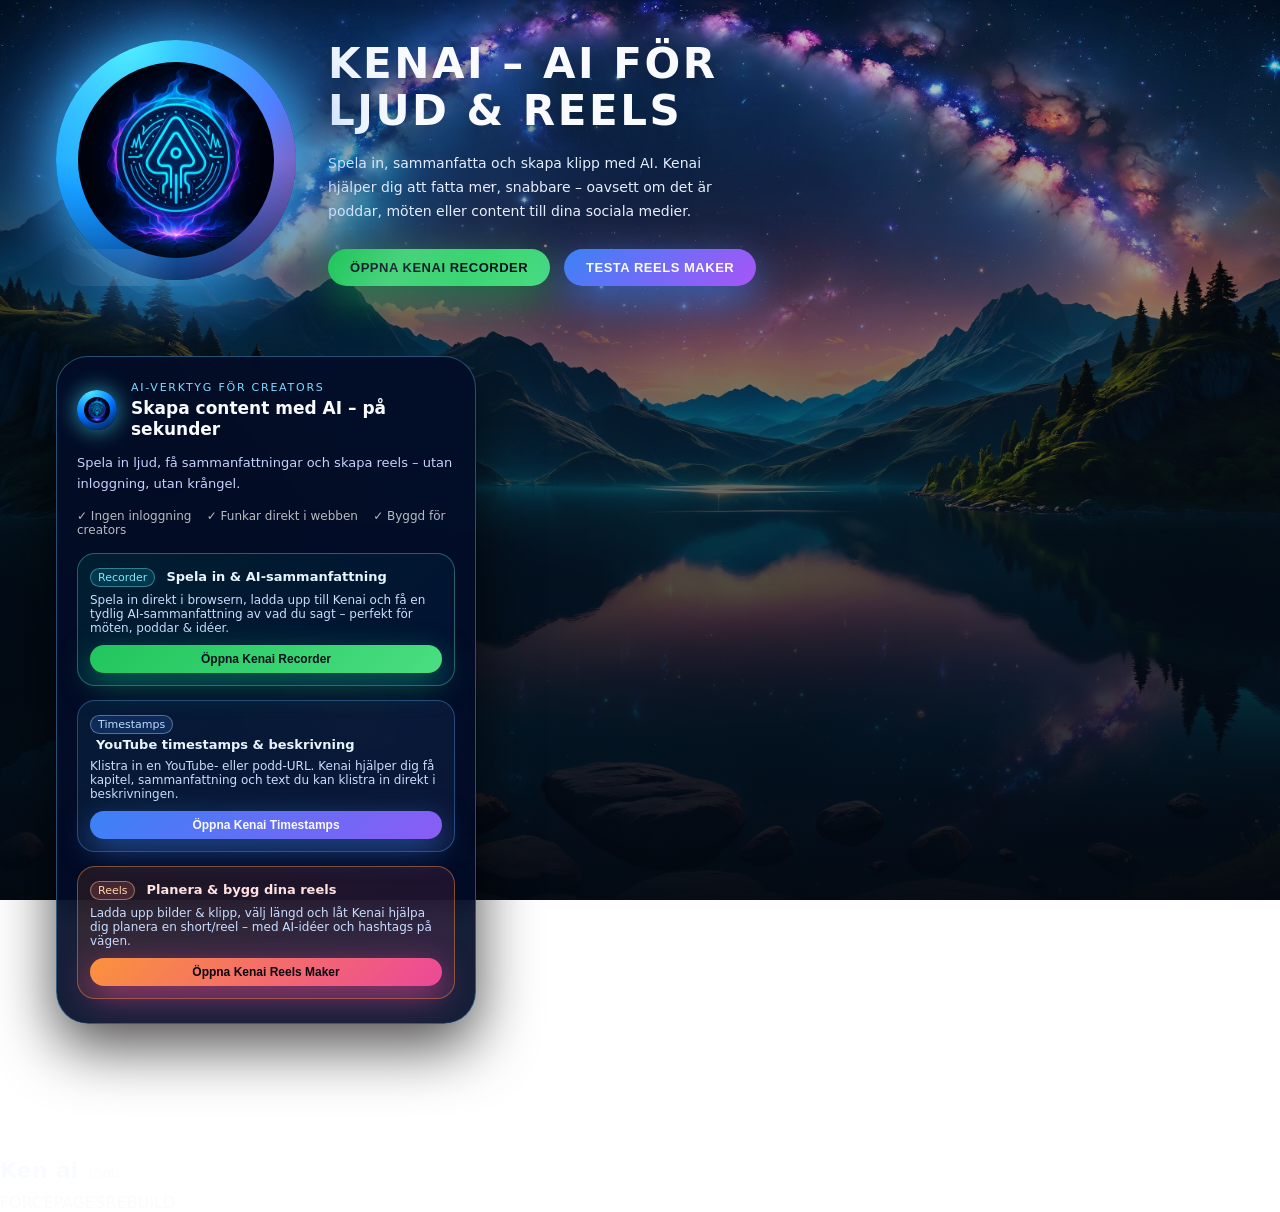
<file: index.html>
<!DOCTYPE html>
<html lang="sv">
<head>
  <meta charset="UTF-8" />
  <meta name="viewport" content="width=device-width, initial-scale=1" />
  <title>Kenai — Spela in. Sammanfatta. Dela.</title>
  <meta name="description" content="Spela in ljud, få AI-sammanfattning och dela direkt. Snabbt, enkelt och byggt för creators, poddar och möten.">

  <!-- Kenai favicon & app icons -->
  <link rel="icon" type="image/png" sizes="16x16" href="favicon-16x16 (1).png" />
  <link rel="icon" type="image/png" sizes="32x32" href="favicon-32x32 (1).png" />
  <link rel="icon" type="image/png" sizes="192x192" href="android-chrome-192x192 (1).png" />
  <link rel="icon" type="image/png" sizes="512x512" href="android-chrome-512x512 (2).png" />
  <link rel="apple-touch-icon" href="apple-touch-icon.png" />

  <!-- Brand info för Google -->
  <script type="application/ld+json">
  {
    "@context": "http://schema.org",
    "@type": "Organization",
    "name": "Kenai",
    "url": "https://kenai.technology",
    "logo": "https://kenai.technology/kenai-icon-512.png"
  }
  </script>

  <style>
    * { box-sizing: border-box; margin: 0; padding: 0; }

    body {
      min-height: 100vh;
      font-family: system-ui, -apple-system, BlinkMacSystemFont, "Segoe UI", sans-serif;
      color: #f9fbff;
      background:
        linear-gradient(
          to bottom,
          rgba(3, 9, 24, 0.18),
          rgba(3, 9, 18, 0.78) 75%,
          rgba(3, 9, 18, 0.95)
        ),
        url("kenai-lake-mars.jpeg") center bottom / cover no-repeat;
      background-attachment: fixed;
    }

    .page {
      max-width: 1200px;
      margin: 0 auto;
      padding: 40px 16px 120px;
    }

    .hero {
      display: flex;
      flex-wrap: wrap;
      gap: 32px;
      align-items: flex-start;
      margin-bottom: 60px;
    }

    .hero-coin-wrap {
      flex: 0 0 auto;
      display: flex;
      flex-direction: column;
      align-items: center;
      gap: 24px;
    }

    .hero-coin {
      width: 240px;
      height: 240px;
      border-radius: 999px;
      display: flex;
      align-items: center;
      justify-content: center;
      background: radial-gradient(circle at 30% 0%, #4ef1ff, #0070ff 55%, #050816);
      box-shadow:
        0 0 60px rgba(56, 189, 248, 0.85),
        0 0 120px rgba(59, 130, 246, 0.85);
      position: relative;
      overflow: hidden;
    }

    .hero-coin::after {
      content: "";
      position: absolute;
      inset: -40%;
      border-radius: inherit;
      background: conic-gradient(
        from 180deg,
        rgba(56, 189, 248, 0.0),
        rgba(56, 189, 248, 0.5),
        rgba(129, 140, 248, 0.0),
        rgba(236, 72, 153, 0.5),
        rgba(56, 189, 248, 0.0)
      );
      mix-blend-mode: screen;
      animation: spinGlow 14s linear infinite;
      pointer-events: none;
    }

    .hero-coin img {
      width: 82%;
      height: 82%;
      border-radius: 999px;
      object-fit: cover;
      position: relative;
      z-index: 1;
    }

    @keyframes spinGlow {
      from { transform: rotate(0deg); }
      to   { transform: rotate(360deg); }
    }

    .hero-copy {
      flex: 1 1 260px;
      max-width: 560px;
    }

    .hero-eyebrow {
      font-size: 11px;
      letter-spacing: 0.2em;
      text-transform: uppercase;
      color: #a5b4fc;
      margin-bottom: 10px;
    }

    .hero-title {
      font-size: 42px;
      line-height: 1.12;
      letter-spacing: 0.06em;
      font-weight: 700;
      text-transform: uppercase;
      margin-bottom: 18px;
      text-shadow: 0 10px 30px rgba(15, 23, 42, 0.9);
    }

    .hero-title span { display: block; }

    .hero-lead {
      font-size: 14px;
      line-height: 1.7;
      max-width: 420px;
      color: #e5edff;
      margin-bottom: 26px;
    }

    .hero-buttons {
      display: flex;
      flex-wrap: wrap;
      gap: 14px;
    }

    .kenai-btn {
      padding: 11px 22px;
      border-radius: 999px;
      border: none;
      cursor: pointer;
      font-size: 13px;
      font-weight: 600;
      letter-spacing: 0.04em;
      text-transform: uppercase;
      transition: transform 0.16s ease, box-shadow 0.16s ease, filter 0.16s ease;
      white-space: nowrap;
    }

    .kenai-btn-primary {
      background: linear-gradient(135deg, #22c55e, #4ade80);
      color: #02101f;
      box-shadow: 0 14px 40px rgba(22, 163, 74, 0.65);
    }

    .kenai-btn-secondary {
      background: linear-gradient(135deg, #3b82f6, #a855f7);
      color: #f9fbff;
      box-shadow: 0 14px 40px rgba(59, 130, 246, 0.7);
    }

    .kenai-btn:hover {
      transform: translateY(-2px) scale(1.02);
      filter: brightness(1.06);
      box-shadow: 0 18px 55px rgba(0, 0, 0, 0.65);
    }

    /* HUB */
    #kenai-hub { padding-top: 10px; }

    .hub-layout {
      display: flex;
      flex-wrap: wrap;
      gap: 32px;
      align-items: flex-start;
    }

    .hub-card {
      flex: 1 1 320px;
      max-width: 420px;
      background: rgba(3, 12, 40, 0.92);
      border-radius: 32px;
      padding: 24px 20px 24px;
      box-shadow: 0 22px 60px rgba(0, 0, 0, 0.7);
      border: 1px solid rgba(110, 207, 255, 0.35);
      backdrop-filter: blur(18px);
    }

    .hub-header {
      display: flex;
      align-items: center;
      gap: 14px;
      margin-bottom: 14px;
    }

    .hub-icon {
      width: 40px;
      height: 40px;
      border-radius: 999px;
      display: flex;
      align-items: center;
      justify-content: center;
      background: radial-gradient(circle at 30% 0%, #4ef1ff, #0070ff 55%, #050816 100%);
      box-shadow: 0 0 22px rgba(78, 241, 255, 0.65);
      flex: 0 0 auto;
    }

    .hub-icon img {
      width: 26px;
      height: 26px;
      border-radius: 999px;
      object-fit: cover;
    }

    .hub-kicker {
      font-size: 11px;
      letter-spacing: 0.16em;
      text-transform: uppercase;
      color: #7ddcff;
      margin-bottom: 4px;
    }

    .hub-title {
      font-size: 17px;
      font-weight: 600;
      color: #f9fbff;
      line-height: 1.2;
    }

    .hub-intro {
      font-size: 13px;
      line-height: 1.6;
      color: #c4d3ff;
      margin-bottom: 14px;
    }

    .hub-trust {
      font-size: 12px;
      color: rgba(255,255,255,0.78);
      opacity: 0.92;
      margin-bottom: 16px;
    }

    .hub-tools {
      display: flex;
      flex-direction: column;
      gap: 14px;
    }

    .tool-card {
      border-radius: 18px;
      padding: 12px 12px 12px;
    }

    .tool-header {
      display: flex;
      justify-content: space-between;
      align-items: center;
      gap: 8px;
      margin-bottom: 6px;
    }

    .tool-pill {
      font-size: 11px;
      padding: 2px 7px;
      border-radius: 999px;
      border-width: 1px;
      border-style: solid;
      display: inline-block;
    }

    .tool-name {
      font-size: 13px;
      font-weight: 600;
      margin-left: 6px;
      display: inline-block;
    }

    .tool-desc {
      font-size: 12px;
      color: #c9ddff;
      margin-bottom: 10px;
    }

    .tool-btn {
      width: 100%;
      font-size: 12px;
      padding: 7px 10px;
      border-radius: 999px;
      border: none;
      cursor: pointer;
      font-weight: 600;
      transition: transform 0.16s ease, box-shadow 0.16s ease, filter 0.16s ease;
    }

    .tool-btn:hover {
      transform: translateY(-2px) scale(1.01);
      filter: brightness(1.05);
      box-shadow: 0 10px 30px rgba(0, 0, 0, 0.6);
    }

    /* Tool colors */
    .tool-recorder {
      background: linear-gradient(135deg, rgba(0, 255, 179, 0.08), rgba(0, 114, 255, 0.06));
      border: 1px solid rgba(94, 234, 212, 0.35);
    }
    .tool-recorder .tool-pill {
      background: rgba(6, 182, 212, 0.18);
      color: #7deaff;
      border-color: rgba(125, 234, 255, 0.4);
    }
    .tool-recorder .tool-name { color: #e8f4ff; }
    .tool-recorder .tool-btn {
      background: linear-gradient(135deg, #22c55e, #4ade80);
      color: #02101f;
      box-shadow: 0 10px 30px rgba(16, 185, 129, 0.5);
    }

    .tool-timestamps {
      background: linear-gradient(135deg, rgba(56, 189, 248, 0.08), rgba(129, 140, 248, 0.08));
      border: 1px solid rgba(96, 165, 250, 0.35);
    }
    .tool-timestamps .tool-pill {
      background: rgba(59, 130, 246, 0.18);
      color: #bfdbfe;
      border-color: rgba(191, 219, 254, 0.4);
    }
    .tool-timestamps .tool-name { color: #e8f4ff; }
    .tool-timestamps .tool-btn {
      background: linear-gradient(135deg, #3b82f6, #8b5cf6);
      color: #f9fbff;
      box-shadow: 0 10px 30px rgba(59, 130, 246, 0.5);
    }

    .tool-reels {
      background: linear-gradient(135deg, rgba(249, 115, 22, 0.12), rgba(236, 72, 153, 0.12));
      border: 1px solid rgba(251, 146, 60, 0.45);
    }
    .tool-reels .tool-pill {
      background: rgba(248, 113, 113, 0.18);
      color: #fed7aa;
      border-color: rgba(248, 187, 131, 0.5);
    }
    .tool-reels .tool-name { color: #fee2e2; }
    .tool-reels .tool-btn {
      background: linear-gradient(135deg, #fb923c, #ec4899);
      color: #0b0410;
      font-weight: 700;
      box-shadow: 0 10px 32px rgba(236, 72, 153, 0.6);
    }

    @media (max-width: 768px) {
      .page { padding: 24px 14px 80px; }
      .hero { justify-content: center; text-align: center; }
      .hero-copy { align-items: center; display: flex; flex-direction: column; }
      .hero-lead { max-width: none; }
      .hero-buttons { justify-content: center; }
      .hub-card { margin: 0 auto; }
      body { background-attachment: scroll; }
    }
  /* ==== Button micro-anim ==== */
.kenai-btn,.tool-btn{position:relative;will-change:transform,filter,box-shadow}
.kenai-btn:active,.tool-btn:active{transform:scale(.985)}
.kenai-btn:focus-visible,.tool-btn:focus-visible{outline:none;box-shadow:0 0 0 3px rgba(125,234,255,.45)}
.kenai-btn::after,.tool-btn::after{content:"";position:absolute;inset:0;border-radius:inherit;background:linear-gradient(120deg,rgba(255,255,255,0) 0%,rgba(255,255,255,.12) 35%,rgba(255,255,255,0) 70%);transform:translateX(-120%);transition:transform .45s ease;pointer-events:none}
.kenai-btn:hover::after,.tool-btn:hover::after{transform:translateX(120%)}
</style>

</head>

<body>
  <div class="page">
    <!-- HERO -->
    <header class="hero">
      <div class="hero-coin-wrap">
        <div class="hero-coin">
          <img id="kenaiLogo" src="kenai-coin-main.jpg" alt="Kenai logga">
        </div>
      </div>

      <div class="hero-copy">
        <h1 class="hero-title">
  <span>Kenai – AI för</span>
  <span>ljud & reels</span>
</h1>
        <p class="hero-lead">
          Spela in, sammanfatta och skapa klipp med AI. Kenai hjälper dig att fatta mer, snabbare – oavsett om det är poddar, möten eller content till dina sociala medier.
        </p>
        <div class="hero-buttons">
          <button class="kenai-btn kenai-btn-primary" onclick="window.location.href='https://app.kenai.technology/recorder.html'">
            Öppna Kenai Recorder
          </button>
          <button class="kenai-btn kenai-btn-secondary" onclick="window.location.href='https://app.kenai.technology/reels.html'">
            Testa Reels Maker
          </button>
        </div>
      </div>
    </header>

    <!-- KENAI HUB -->
    <section id="kenai-hub">
      <div class="hub-layout">
        <div class="hub-card">
          <div class="hub-header">
            <div class="hub-icon">
              <img src="kenai-coin-main.jpg" alt="Kenai-logga" />
            </div>
            <div>
              <div class="hub-kicker">AI-verktyg för creators</div>
              <div class="hub-title">Skapa content med AI – på sekunder</div>
            </div>
          </div>

          <p class="hub-intro">
            Spela in ljud, få sammanfattningar och skapa reels – utan inloggning, utan krångel.
          </p>

          <div class="hub-trust">✓ Ingen inloggning &nbsp;&nbsp; ✓ Funkar direkt i webben &nbsp;&nbsp; ✓ Byggd för creators</div>

          <div class="hub-tools">
            <!-- Recorder -->
            <div class="tool-card tool-recorder">
              <div class="tool-header">
                <div>
                  <span class="tool-pill">Recorder</span>
                  <span class="tool-name">Spela in &amp; AI-sammanfattning</span>
                </div>
              </div>
              <p class="tool-desc">
                Spela in direkt i browsern, ladda upp till Kenai och få en tydlig AI-sammanfattning av vad du sagt – perfekt för möten, poddar &amp; idéer.
              </p>
              <button class="tool-btn" onclick="window.location.href='https://app.kenai.technology/recorder.html'">
                Öppna Kenai Recorder
              </button>
            </div>

            <!-- Timestamps -->
            <div class="tool-card tool-timestamps">
              <div class="tool-header">
                <div>
                  <span class="tool-pill">Timestamps</span>
                  <span class="tool-name">YouTube timestamps &amp; beskrivning</span>
                </div>
              </div>
              <p class="tool-desc">
                Klistra in en YouTube- eller podd-URL. Kenai hjälper dig få kapitel, sammanfattning och text du kan klistra in direkt i beskrivningen.
              </p>
              <button class="tool-btn" onclick="window.location.href='https://app.kenai.technology/timestamps.html'">
                Öppna Kenai Timestamps
              </button>
            </div>

            <!-- Reels -->
            <div class="tool-card tool-reels">
              <div class="tool-header">
                <div>
                  <span class="tool-pill">Reels</span>
                  <span class="tool-name">Planera &amp; bygg dina reels</span>
                </div>
              </div>
              <p class="tool-desc">
                Ladda upp bilder &amp; klipp, välj längd och låt Kenai hjälpa dig planera en short/reel – med AI-idéer och hashtags på vägen.
              </p>
              <button class="tool-btn" onclick="window.location.href='https://app.kenai.technology/reels.html'">
                Öppna Kenai Reels Maker
              </button>
            </div>
          </div>
        </div>

        <!-- Spacer: keep background visible -->
        <div style="flex: 1 1 360px; min-height: 260px;"></div>
      </div>
    </section>
    <!-- /KENAI HUB -->
  </div>

  <script>
    document.addEventListener('DOMContentLoaded', () => {
      const logo = document.getElementById('kenaiLogo');
      if (logo) {
        logo.style.cursor = 'pointer';
        logo.addEventListener('click', () => window.location.reload());
      }
    });
  </script>
</body>
</html>

<!-- Ken ai header -->
<header class="kenai-top">
  <div class="kenai-brand">Ken ai</div>
  <div class="kenai-sub">tools</div>
</header>

<style>
  .kenai-top{display:flex;align-items:baseline;gap:10px;margin:14px 0 10px}
  .kenai-brand{font-weight:800;letter-spacing:.2px;font-size:22px}
  .kenai-sub{opacity:.75;font-size:14px}
</style>
FORCEPAGESREBUILD
</file>
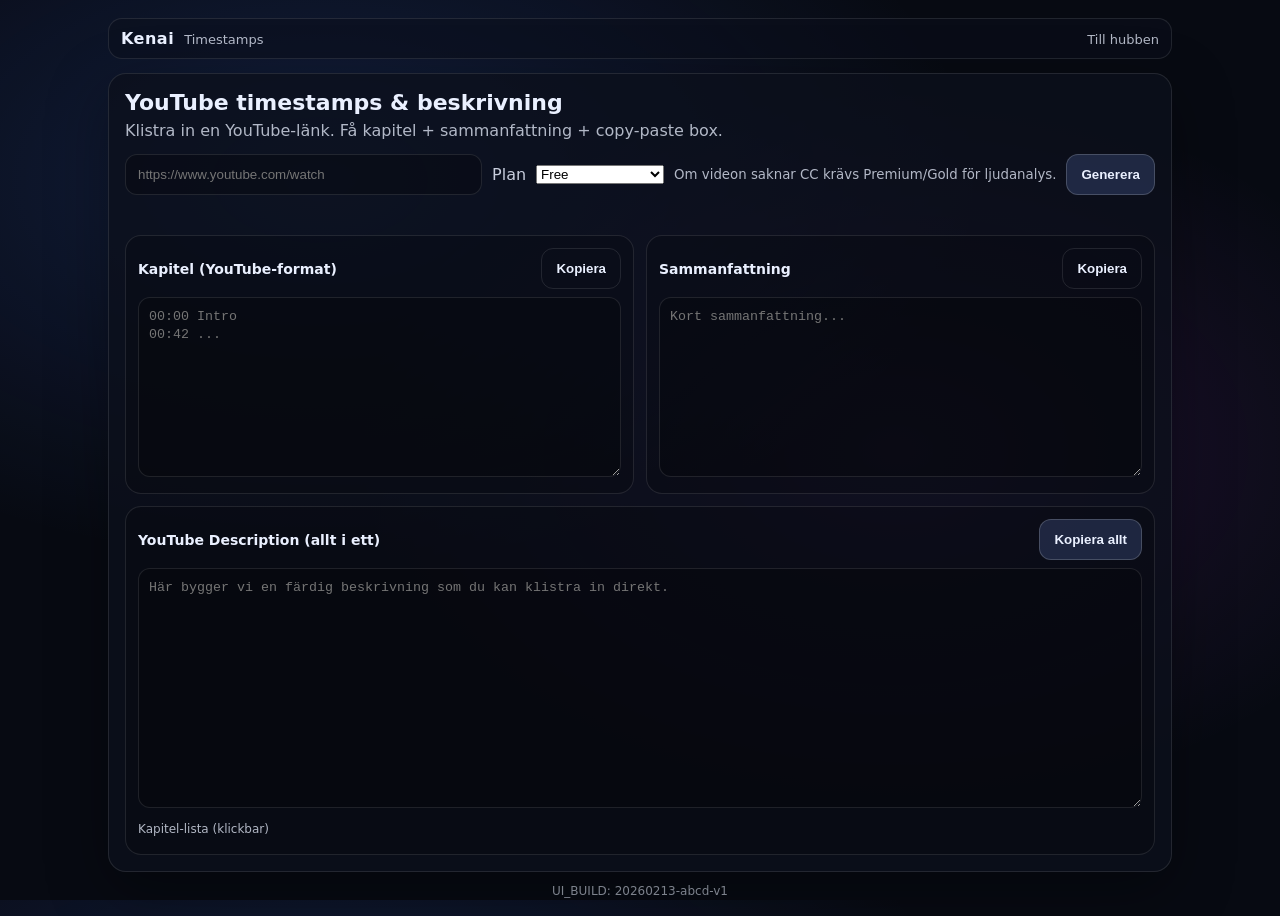
<file: timestamps.html>
<!doctype html>
<html lang="sv">
<head>
  <meta charset="utf-8" />
  <meta name="viewport" content="width=device-width,initial-scale=1" />
  <title>Kenai Timestamps</title>
  <link rel="stylesheet" href="/timestamps-ui.css">
  <!-- UI_BUILD: 20260213-abcd-v1 -->
</head>
<body>
  <div class="wrap">
    <header class="top">
      <div class="brand">Kenai</div>
      <div class="sub">Timestamps</div>
      <div class="spacer"></div>
      <a class="link" href="/index.html">Till hubben</a>
    </header>

    <main class="card">
      <h1>YouTube timestamps & beskrivning</h1>
      <p class="muted">Klistra in en YouTube-länk. Få kapitel + sammanfattning + copy-paste box.</p>

      <div class="row">
        <input id="ytUrl" class="input" placeholder="https://www.youtube.com/watch" autocomplete="off" />
        <div style="margin:10px 0; display:flex; gap:10px; align-items:center; flex-wrap:wrap;">
  <label for="planSelect" style="opacity:.85;">Plan</label>
  <select id="planSelect">
    <option value="free">Free</option>
    <option value="premium">Premium (25 min)</option>
    <option value="gold">Gold (45 min)</option>
  </select>
  <small style="opacity:.75;">Om videon saknar CC krävs Premium/Gold för ljudanalys.</small>
</div>
<button id="btnGenerate" class="btn" onclick="try{window.__tsGenerate && window.__tsGenerate();}catch(e){alert("CLICK_ERR "+(e&&e.message?e.message:e));}">Generera</button>
      </div>

      <div id="status" class="status" aria-live="polite"></div>

      <section class="grid">
        <div class="panel">
          <div class="panelTop">
            <h2>Kapitel (YouTube-format)</h2>
            <button id="btnCopyChapters" class="btn btnGhost">Kopiera</button>
          </div>
          <textarea id="chapters" class="ta" spellcheck="false" placeholder="00:00 Intro&#10;00:42 ..."></textarea>
        </div>

        <div class="panel">
          <div class="panelTop">
            <h2>Sammanfattning</h2>
            <button id="btnCopySummary" class="btn btnGhost">Kopiera</button>
          </div>
          <textarea id="summary" class="ta" placeholder="Kort sammanfattning..."></textarea>
        </div>

        <div class="panel panelWide">
          <div class="panelTop">
            <h2>YouTube Description (allt i ett)</h2>
            <button id="btnCopyAll" class="btn">Kopiera allt</button>
          </div>
          <textarea id="allBox" class="ta taTall" spellcheck="false" placeholder="Här bygger vi en färdig beskrivning som du kan klistra in direkt."></textarea>

          <div class="chapListWrap">
            <div class="muted small">Kapitel-lista (klickbar)</div>
            <div id="chapList" class="chapList"></div>
          </div>
        </div>
      </section>
    </main>

    <footer class="foot muted small">
      UI_BUILD: 20260213-abcd-v1
    </footer>
  </div>


<script src="/timestamps-ui.js"></script>
</body>
</html>
</file>
<file: timestamps-ui.css>
:root{
  --bg:#070A12;
  --card:rgba(12,16,28,.78);
  --stroke:rgba(255,255,255,.10);
  --text:#EAF0FF;
  --muted:rgba(234,240,255,.75);
  --good:rgba(72, 222, 160, 1);
  --warn:rgba(255, 215, 0, 1);
  --bad:rgba(255, 110, 110, 1);
}

*{box-sizing:border-box}
html,body{height:100%}
body{
  margin:0;
  font-family: ui-sans-serif, system-ui, -apple-system, Segoe UI, Roboto, Helvetica, Arial;
  background: radial-gradient(1200px 700px at 25% 20%, rgba(70, 120, 255, .18), transparent 55%),
              radial-gradient(900px 600px at 70% 50%, rgba(190, 70, 255, .14), transparent 60%),
              var(--bg);
  color:var(--text);
}

.wrap{max-width:1100px;margin:0 auto;padding:18px}

.top{
  display:flex;align-items:baseline;gap:10px;
  padding:10px 12px;border:1px solid var(--stroke);
  border-radius:14px;background:rgba(12,16,28,.55);
}

.brand{font-weight:900;letter-spacing:.5px}
.sub{opacity:.75;font-size:13px}
.spacer{flex:1}
.link{color:var(--muted);text-decoration:none;font-size:13px}
.link:hover{color:var(--text)}

.card{
  margin-top:14px;
  border:1px solid var(--stroke);
  border-radius:18px;
  background:var(--card);
  padding:16px;
  box-shadow: 0 18px 60px rgba(0,0,0,.35);
}

h1{margin:0 0 6px 0;font-size:22px}
h2{margin:0;font-size:14px}
p{margin:0 0 14px 0}
.muted{color:var(--muted)}
.small{font-size:12px}

.row{display:flex;gap:10px;align-items:center;margin:12px 0 10px}
.input{
  flex:1;
  border:1px solid var(--stroke);
  background:rgba(0,0,0,.25);
  color:var(--text);
  padding:12px 12px;
  border-radius:12px;
  outline:none;
}
.input:focus{border-color:rgba(255,255,255,.22)}

.btn{
  border:1px solid rgba(255,255,255,.18);
  background:rgba(120,160,255,.18);
  color:var(--text);
  padding:12px 14px;
  border-radius:12px;
  cursor:pointer;
  font-weight:700;
}
.btn:hover{background:rgba(120,160,255,.26)}
.btn:disabled{opacity:.55;cursor:not-allowed}

.btnGhost{
  background:transparent;
  border:1px solid var(--stroke);
}
.btnGhost:hover{background:rgba(255,255,255,.06)}

.status{
  min-height:18px;
  margin:6px 0 12px 0;
  font-size:13px;
  color:var(--muted);
}
.status.ok{color:var(--good)}
.status.warn{color:var(--warn)}
.status.bad{color:var(--bad)}
.status.work{color:rgba(160,200,255,1)}

.grid{display:grid;grid-template-columns:1fr 1fr;gap:12px}
.panel{
  border:1px solid var(--stroke);
  border-radius:16px;
  background:rgba(0,0,0,.18);
  padding:12px;
}
.panelWide{grid-column:1 / -1}

.panelTop{display:flex;align-items:center;gap:10px;margin-bottom:8px}
.panelTop h2{flex:1}

.ta{
  width:100%;
  border:1px solid var(--stroke);
  background:rgba(0,0,0,.22);
  color:var(--text);
  border-radius:12px;
  padding:10px;
  min-height:180px;
  resize:vertical;
  outline:none;
  line-height:1.35;
}
.ta:focus{border-color:rgba(255,255,255,.22)}
.taTall{min-height:240px}

.chapListWrap{margin-top:10px}
.chapList{display:flex;flex-wrap:wrap;gap:8px;margin-top:6px}
.chapItem{
  display:inline-block;
  border:1px solid var(--stroke);
  border-radius:999px;
  padding:7px 10px;
  font-size:12px;
  color:var(--text);
  text-decoration:none;
  background:rgba(255,255,255,.04);
}
.chapItem:hover{background:rgba(255,255,255,.08)}

.foot{margin-top:12px;text-align:center;opacity:.7}

@media (max-width: 900px){
  .grid{grid-template-columns:1fr}
  .panelWide{grid-column:auto}
}

/* KENAI_UI_ABCD_PATCH_BEGIN */
/* A) Loading state */
.btn[disabled], button[disabled] { opacity: .55; cursor: not-allowed; }
.kenai-loading {
  display: inline-flex;
  align-items: center;
  gap: 8px;
  padding: 8px 10px;
  border-radius: 12px;
  border: 1px solid rgba(255,255,255,.12);
  background: rgba(0,0,0,.35);
}
.kenai-dot {
  width: 8px; height: 8px; border-radius: 999px;
  background: rgba(255,255,255,.75);
  animation: kenaiPulse 1.2s infinite ease-in-out;
}
.kenai-dot:nth-child(2){ animation-delay: .15s; }
.kenai-dot:nth-child(3){ animation-delay: .3s; }
@keyframes kenaiPulse {
  0%, 100% { transform: translateY(0); opacity: .5; }
  50% { transform: translateY(-3px); opacity: 1; }
}

/* C) Toast */
#kenaiToast {
  position: fixed;
  left: 50%;
  bottom: 22px;
  transform: translateX(-50%);
  padding: 10px 12px;
  border-radius: 14px;
  border: 1px solid rgba(255,255,255,.12);
  background: rgba(0,0,0,.70);
  color: rgba(255,255,255,.92);
  font-size: 13px;
  z-index: 9999;
  max-width: min(560px, calc(100vw - 24px));
  box-shadow: 0 10px 30px rgba(0,0,0,.35);
  opacity: 0;
  pointer-events: none;
  transition: opacity .15s ease, transform .15s ease;
}
#kenaiToast.show { opacity: 1; transform: translateX(-50%) translateY(-2px); }

/* B) Hover preview (YouTube-style-ish) */
#kenaiHoverPreview {
  position: fixed;
  z-index: 9998;
  width: 260px;
  border-radius: 14px;
  border: 1px solid rgba(255,255,255,.12);
  background: rgba(0,0,0,.78);
  box-shadow: 0 12px 32px rgba(0,0,0,.38);
  overflow: hidden;
  display: none;
}
#kenaiHoverPreview img {
  width: 100%;
  display: block;
}
#kenaiHoverPreview .meta {
  padding: 10px 10px 12px 10px;
  font-size: 12px;
  color: rgba(255,255,255,.92);
}
#kenaiHoverPreview .meta .t { opacity: .85; margin-bottom: 4px; }
#kenaiHoverPreview .meta .h { font-weight: 600; line-height: 1.25; }
/* KENAI_UI_ABCD_PATCH_END */
</file>
